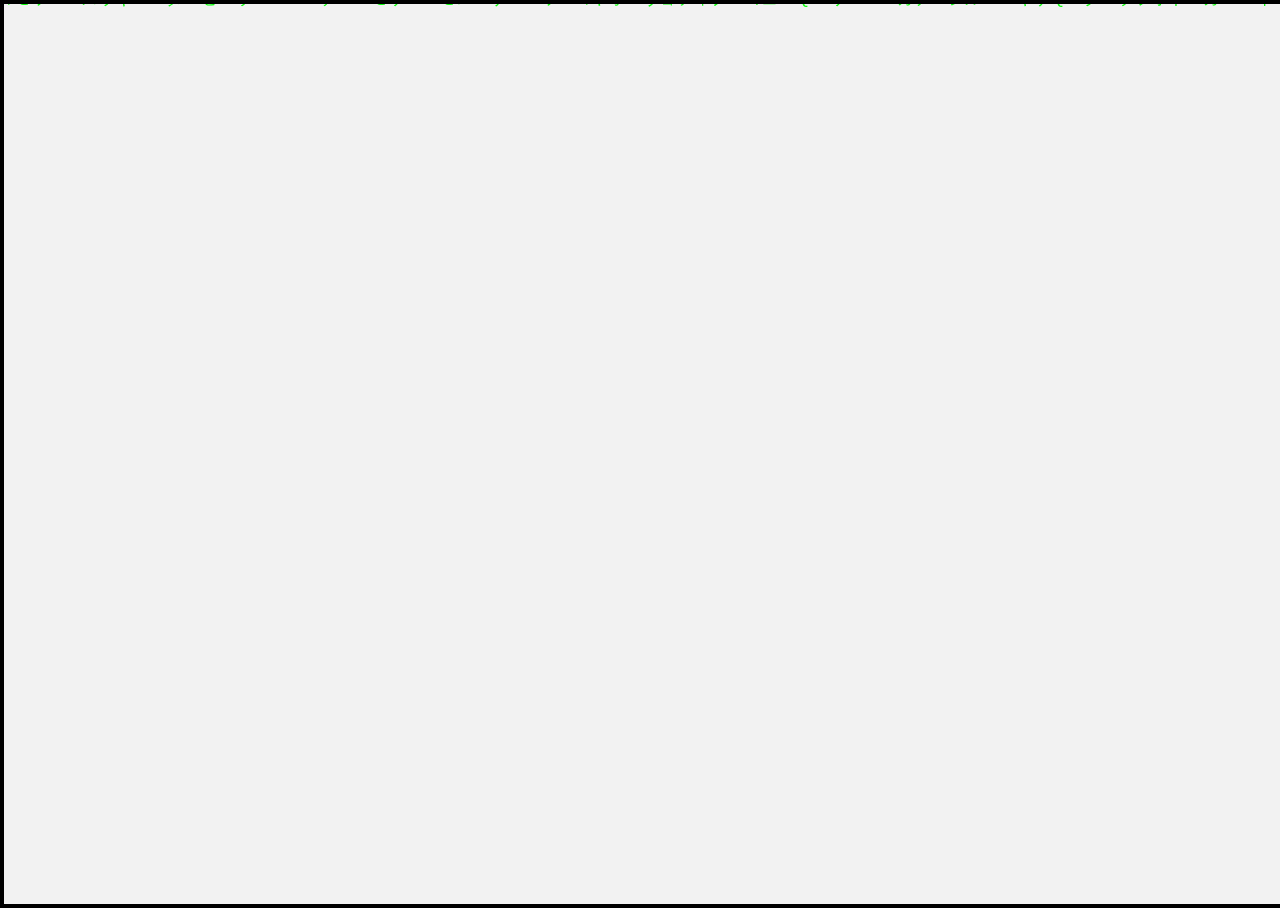
<file: index.html>
<!DOCTYPE html>
<html lang="en">
<head>
    <meta charset="UTF-8">
    <meta http-equiv="X-UA-Compatible" content="IE=edge">
    <meta name="viewport" content="width=device-width, initial-scale=1.0">
    <meta property="og:title" content="CODE.TJ" />
    <meta property="og:image" itemprop="image" content="https://sumitkcs.github.io/matrix-effect/assets/img/preview-green.png" />
    <meta property="og:image:alt" content="CODE.TJ" />
    <meta property="og:description" content="CODE.TJ" />
    <meta property="og:url" content="https://code.tj" />
    <meta property="og:type" content="website" />
    <meta property="og:image:type" content="image/png">
    <meta property="og:image:width" content="300">
    <meta property="og:image:height" content="300">
    <meta name="twitter:card" content="summary" />
    <meta name="description" content="CODE.TJ" />
    <meta name="theme-color" content="#000000" />
    <meta name="keywords" content="CODE.TJ" />
    <meta name="author" content="CODE.TJ" />
    <title>CODE.TJ</title>
    <link rel="icon" type="image/png" href="assets/img/bcode.png" />
    <link rel="stylesheet" href="assets/css/style.css">
    <link rel="manifest" href="manifest.webmanifest" />
</head>
<body>
<canvas id="canvas"></canvas>
<script defer src="assets/js/app.js" type="module"></script>
</body>
</html>
</file>
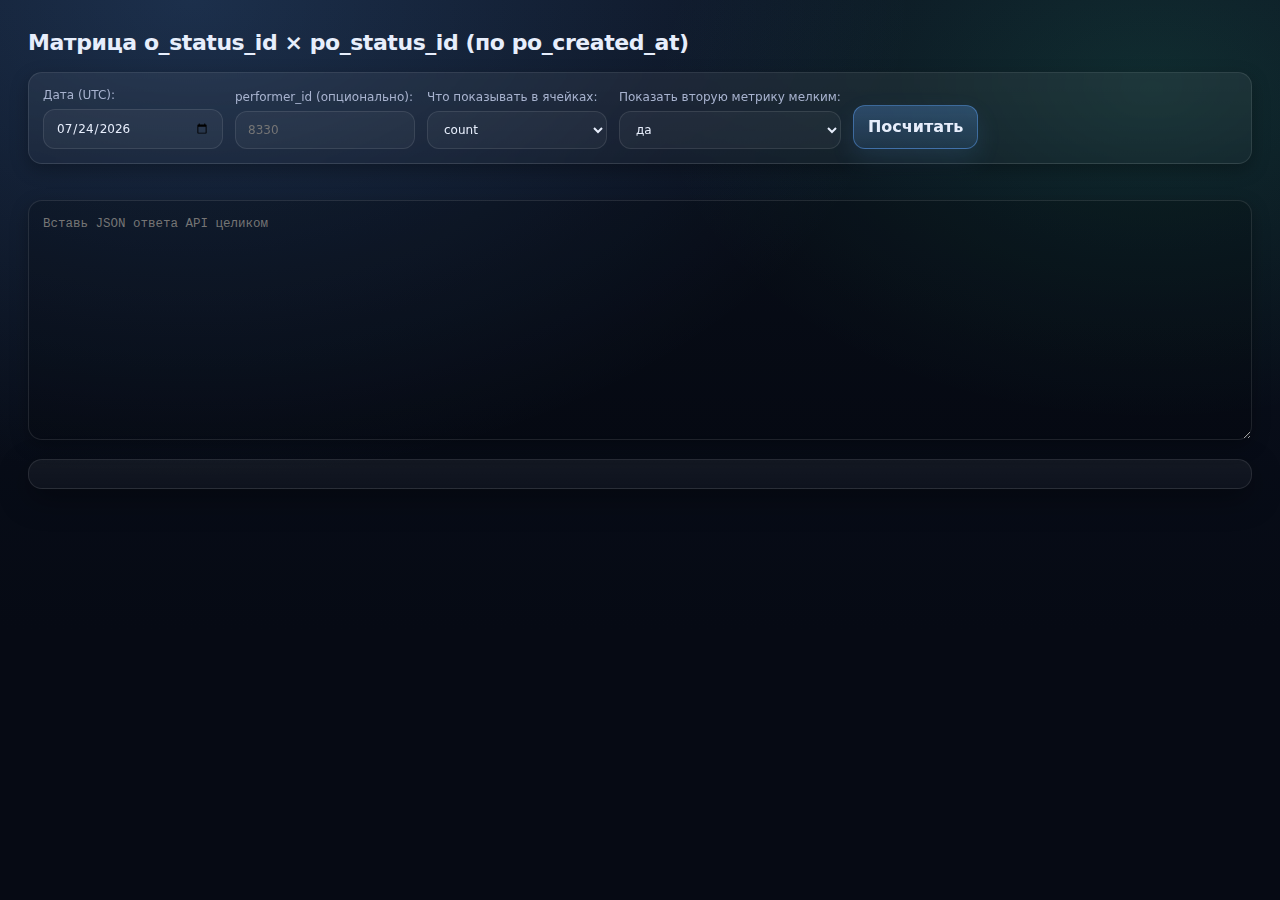
<file: demo/activity_calc_v1.html>
<!doctype html>
<html lang="ru">
<head>
  <meta charset="utf-8">
  <title>Activity matrix (po_created_at)</title>

  <script src="https://code.jquery.com/jquery-3.7.1.min.js"></script>

<style>
  :root{
    --bg:#0b1220;
    --card:#0f1a2e;
    --card2:#0d1627;
    --text:#e7eefc;
    --muted:#a8b3cf;
    --line:rgba(255,255,255,.10);
    --line2:rgba(255,255,255,.06);
    --accent:#60a5fa;
    --accent2:#34d399;
    --danger:#fb7185;

    --radius:14px;
    --radius-sm:10px;
    --shadow: 0 10px 30px rgba(0,0,0,.35);
    --shadow-sm: 0 6px 18px rgba(0,0,0,.28);
  }

  *{ box-sizing:border-box; }
  html,body{ height:100%; }
  body{
    margin:0;
    padding:28px;
    background:
      radial-gradient(1200px 800px at 15% 0%, rgba(96,165,250,.20), transparent 60%),
      radial-gradient(900px 600px at 90% 10%, rgba(52,211,153,.14), transparent 55%),
      linear-gradient(180deg, var(--bg), #060a14 70%);
    color:var(--text);
    font-family: ui-sans-serif, system-ui, -apple-system, Segoe UI, Roboto, Arial, "Apple Color Emoji","Segoe UI Emoji";
    line-height:1.35;
  }

  h2{
    margin:0 0 14px;
    font-weight:800;
    letter-spacing:-0.02em;
    font-size:22px;
  }

  .controls{
    display:flex;
    flex-wrap:wrap;
    gap:12px;
    align-items:flex-end;
    padding:14px;
    border-radius:var(--radius);
    background:linear-gradient(180deg, rgba(255,255,255,.06), rgba(255,255,255,.03));
    border:1px solid var(--line);
    box-shadow:var(--shadow-sm);
    backdrop-filter: blur(6px);
  }

  .controls label{
    display:flex;
    flex-direction:column;
    gap:6px;
    font-size:12px;
    color:var(--muted);
    min-width: 180px;
  }

  input, select, button, textarea{
    font: inherit;
    color:var(--text);
  }

  input[type="date"],
  input[type="number"],
  select{
    width: 100%;
    padding:10px 12px;
    border-radius:12px;
    background:rgba(255,255,255,.04);
    border:1px solid var(--line);
    outline:none;
    transition: border-color .15s ease, transform .05s ease, background .15s ease;
  }

  input[type="date"]:focus,
  input[type="number"]:focus,
  select:focus{
    border-color:rgba(96,165,250,.75);
    background:rgba(255,255,255,.06);
  }

  button{
    padding:10px 14px;
    border-radius:12px;
    border:1px solid rgba(96,165,250,.45);
    background:linear-gradient(180deg, rgba(96,165,250,.28), rgba(96,165,250,.14));
    cursor:pointer;
    font-weight:700;
    transition: transform .06s ease, filter .15s ease, background .15s ease;
    box-shadow: 0 10px 24px rgba(96,165,250,.12);
  }
  button:hover{ filter:brightness(1.08); }
  button:active{ transform: translateY(1px); }

  textarea{
    width:100%;
    min-height:240px;
    margin-top:14px;
    padding:14px;
    border-radius:var(--radius);
    background:rgba(0,0,0,.18);
    border:1px solid var(--line);
    box-shadow:var(--shadow-sm);
    outline:none;
    resize:vertical;
    font-family: ui-monospace, SFMono-Regular, Menlo, Monaco, Consolas, "Liberation Mono", "Courier New", monospace;
    font-size:12.5px;
    line-height:1.45;
  }
  textarea:focus{ border-color:rgba(96,165,250,.65); }

  .box{
    margin-top:14px;
    padding:14px;
    border-radius:var(--radius);
    background: linear-gradient(180deg, rgba(255,255,255,.05), rgba(255,255,255,.03));
    border:1px solid var(--line);
    box-shadow:var(--shadow);
    overflow:auto;
  }

  .stat{
    font-size:18px;
    font-weight:800;
    letter-spacing:-0.02em;
  }

  .muted{
    color:var(--muted);
    font-size:12px;
    margin-top:6px;
  }

  .err{
    color:var(--danger);
    font-weight:700;
    white-space:pre-wrap;
  }

  hr{
    border:none;
    border-top:1px solid var(--line2);
    margin:12px 0;
  }

  h3{
    margin:10px 0 8px;
    font-size:14px;
    font-weight:800;
    color:rgba(231,238,252,.95);
  }

  table{
    width:100%;
    border-collapse:separate;
    border-spacing:0;
    margin-top:10px;
    border-radius:14px;
    overflow:hidden;
    border:1px solid var(--line);
    background:rgba(0,0,0,.16);
  }

  thead th{
    position:sticky;
    top:0;
    z-index:5;
    background: linear-gradient(180deg, rgba(255,255,255,.07), rgba(255,255,255,.04));
    border-bottom:1px solid var(--line);
    padding:10px 10px;
    font-size:12px;
    color:rgba(231,238,252,.92);
    text-transform:none;
    backdrop-filter: blur(6px);
  }

  tbody td{
    padding:10px 10px;
    border-bottom:1px solid var(--line2);
    font-size:12.5px;
    color:rgba(231,238,252,.90);
    vertical-align:top;
  }

  tbody tr:hover td{
    background:rgba(96,165,250,.06);
  }

  .sticky-col{
    position:sticky;
    left:0;
    z-index:6;
    background: linear-gradient(180deg, rgba(255,255,255,.07), rgba(255,255,255,.04));
    border-right:1px solid var(--line2);
    min-width: 160px;
  }

  .cell{
    font-weight:800;
    color:rgba(231,238,252,.98);
  }

  .sub{
    display:block;
    font-weight:500;
    color:var(--muted);
    font-size:11px;
    margin-top:3px;
  }

  /* Скроллбар (аккуратно, только webkit) */
  ::-webkit-scrollbar{ height:10px; width:10px; }
  ::-webkit-scrollbar-thumb{
    background: rgba(255,255,255,.12);
    border-radius: 999px;
    border: 2px solid rgba(0,0,0,.2);
  }
  ::-webkit-scrollbar-track{ background: rgba(0,0,0,.12); }

  /* Мобилки */
  @media (max-width: 720px){
    body{ padding:16px; }
    .controls label{ min-width: 100%; }
    .sticky-col{ min-width: 120px; }
  }
</style>


</head>
<body>

<h2>Матрица o_status_id × po_status_id (по po_created_at)</h2>

<div class="controls">
  <label>
    Дата (UTC):
    <input type="date" id="date">
  </label>

  <label>
    performer_id (опционально):
    <input type="number" id="performerId" placeholder="8330">
  </label>

  <label>
    Что показывать в ячейках:
    <select id="metric">
      <option value="count" selected>count</option>
      <option value="sumActivity">Σ activity_change</option>
    </select>
  </label>

  <label>
    Показать вторую метрику мелким:
    <select id="showSecondary">
      <option value="yes" selected>да</option>
      <option value="no">нет</option>
    </select>
  </label>

  <button id="calc">Посчитать</button>
</div>

<br>

<textarea id="json" placeholder="Вставь JSON ответа API целиком"></textarea>

<div id="result" class="box"></div>

<script>
$(function () {

  function getDayFromISO(iso) {
    // po_created_at с Z -> UTC, берём YYYY-MM-DD без Date()
    if (!iso || typeof iso !== 'string') return null;
    return iso.substring(0, 10);
  }

  function num(v) {
    v = Number(v);
    return Number.isFinite(v) ? v : 0;
  }

  function esc(s) {
    return String(s).replace(/[&<>"']/g, function (ch) {
      return ({ "&":"&amp;", "<":"&lt;", ">":"&gt;", '"':"&quot;", "'":"&#39;" })[ch];
    });
  }

  function sortNumeric(a, b) {
    // a/b могут быть числами или строками-числами
    return Number(a) - Number(b);
  }

  $('#calc').on('click', function () {
    $('#result').empty();

    const raw = $('#json').val().trim();
    const day = $('#date').val();
    const performerId = $('#performerId').val();
    const metric = $('#metric').val(); // count | sumActivity
    const showSecondary = $('#showSecondary').val() === 'yes';

    if (!raw) return $('#result').html('<div class="err">JSON пуст</div>');
    if (!day) return $('#result').html('<div class="err">Дата не выбрана</div>');

    let data;
    try { data = JSON.parse(raw); }
    catch (e) { return $('#result').html('<div class="err">Некорректный JSON</div>'); }

    const items = data?.result?.items;
    if (!Array.isArray(items)) return $('#result').html('<div class="err">result.items не найден</div>');

    const filtered = items.filter(function (it) {
      if (performerId && String(it.performer_id) !== String(performerId)) return false;
      return getDayFromISO(it.po_created_at) === day;
    });

    // Базовые суммы
    let totalActivity = 0, base = 0, bonus = 0, penalty = 0;
    $.each(filtered, function (_, it) {
      totalActivity += num(it.activity_change);
      base += num(it.base_points);
      bonus += num(it.bonus_points);
      penalty += num(it.penalty_points);
    });

    // Pivot:
    // rows = o_status_id, cols = po_status_id
    // cell = {count, sumActivity}
    const rowSet = new Set();
    const colSet = new Set();
    const pivot = {}; // pivot[oId][poId] = {count, sumActivity}

    // (опционально) для подписи названий
    const oName = {};   // o_status_id -> o_status
    const poName = {};  // po_status_id -> po_status

    $.each(filtered, function (_, it) {
      const oId = it.o_status_id;
      const poId = it.po_status_id;
      rowSet.add(String(oId));
      colSet.add(String(poId));

      if (it.o_status && oName[String(oId)] == null) oName[String(oId)] = it.o_status;
      if (it.po_status && poName[String(poId)] == null) poName[String(poId)] = it.po_status;

      pivot[String(oId)] = pivot[String(oId)] || {};
      pivot[String(oId)][String(poId)] = pivot[String(oId)][String(poId)] || { count: 0, sumActivity: 0 };

      pivot[String(oId)][String(poId)].count += 1;
      pivot[String(oId)][String(poId)].sumActivity += num(it.activity_change);
    });

    const rows = Array.from(rowSet).sort(sortNumeric);
    const cols = Array.from(colSet).sort(sortNumeric);

    // Итоги по строкам/столбцам
    const rowTotals = {}; // oId -> {count, sumActivity}
    const colTotals = {}; // poId -> {count, sumActivity}
    let grand = {count: 0, sumActivity: 0};

    rows.forEach(function (oId) {
      rowTotals[oId] = {count: 0, sumActivity: 0};
      cols.forEach(function (poId) {
        const cell = (pivot[oId] && pivot[oId][poId]) ? pivot[oId][poId] : {count:0, sumActivity:0};
        rowTotals[oId].count += cell.count;
        rowTotals[oId].sumActivity += cell.sumActivity;

        colTotals[poId] = colTotals[poId] || {count: 0, sumActivity: 0};
        colTotals[poId].count += cell.count;
        colTotals[poId].sumActivity += cell.sumActivity;

        grand.count += cell.count;
        grand.sumActivity += cell.sumActivity;
      });
    });
	
	

    // Рендер
    let html = `
      <div class="stat">Записей: ${filtered.length}</div>
      <div class="stat">Σ activity_change: ${totalActivity}</div>
      <div class="muted">Фильтр: дата(UTC) <b>${esc(day)}</b> по <b>po_created_at</b>${performerId ? `, performer_id <b>${esc(performerId)}</b>` : ''}</div>
      <hr>
      <div class="muted">Σ base_points: <b>${base}</b> · Σ bonus_points: <b>${bonus}</b> · Σ penalty_points: <b>${penalty}</b></div>
      <hr>
      <h3>Матрица (строки: o_status_id, столбцы: po_status_id)</h3>
    `;

    if (!rows.length || !cols.length) {
      html += `<div class="muted">Нет данных за выбранный день.</div>`;
      $('#result').html(html);
      return;
    }

    // Заголовок таблицы
    html += `<div class="muted">В ячейке: <b>${metric === 'count' ? 'count' : 'Σ activity_change'}</b>${showSecondary ? ' (вторая метрика показана мелким)' : ''}</div>`;
    html += `<table><thead><tr>`;
    html += `<th class="sticky-col">o_status_id</th>`;
    cols.forEach(function (poId) {
      const name = poName[poId] ? ` <span class="sub">${esc(poName[poId])}</span>` : '';
      html += `<th>${esc(poId)}${name}</th>`;
    });
    html += `<th>Итого</th>`;
    html += `</tr></thead><tbody>`;

    // Тело таблицы
    rows.forEach(function (oId) {
      const rowLabel = oName[oId] ? ` <span class="sub">${esc(oName[oId])}</span>` : '';
      html += `<tr>`;
      html += `<td class="sticky-col"><b>${esc(oId)}</b>${rowLabel}</td>`;

      cols.forEach(function (poId) {
        const cell = (pivot[oId] && pivot[oId][poId]) ? pivot[oId][poId] : {count:0, sumActivity:0};
        const primary = metric === 'count' ? cell.count : cell.sumActivity;
        const secondary = metric === 'count' ? cell.sumActivity : cell.count;

        html += `<td>`;
        html += `<span class="cell">${esc(primary)}</span>`;
        if (showSecondary) {
          html += `<span class="sub">${metric === 'count' ? 'Σact' : 'count'}: ${esc(secondary)}</span>`;
        }
        html += `</td>`;
      });

      // Row total
      const rt = rowTotals[oId];
      const primaryRT = metric === 'count' ? rt.count : rt.sumActivity;
      const secondaryRT = metric === 'count' ? rt.sumActivity : rt.count;

      html += `<td><span class="cell">${esc(primaryRT)}</span>`;
      if (showSecondary) html += `<span class="sub">${metric === 'count' ? 'Σact' : 'count'}: ${esc(secondaryRT)}</span>`;
      html += `</td>`;

      html += `</tr>`;
    });

    // Footer totals row
    html += `<tr>`;
    html += `<td class="sticky-col"><b>Итого</b></td>`;
    cols.forEach(function (poId) {
      const ct = colTotals[poId] || {count:0, sumActivity:0};
      const primaryCT = metric === 'count' ? ct.count : ct.sumActivity;
      const secondaryCT = metric === 'count' ? ct.sumActivity : ct.count;

      html += `<td><span class="cell">${esc(primaryCT)}</span>`;
      if (showSecondary) html += `<span class="sub">${metric === 'count' ? 'Σact' : 'count'}: ${esc(secondaryCT)}</span>`;
      html += `</td>`;
    });

    const primaryG = metric === 'count' ? grand.count : grand.sumActivity;
    const secondaryG = metric === 'count' ? grand.sumActivity : grand.count;

    html += `<td><span class="cell">${esc(primaryG)}</span>`;
    if (showSecondary) html += `<span class="sub">${metric === 'count' ? 'Σact' : 'count'}: ${esc(secondaryG)}</span>`;
    html += `</td>`;

    html += `</tr>`;

    html += `</tbody></table>`;

    $('#result').html(html);
  });

  // Устанавливаем сегодняшнюю дату (UTC) по умолчанию
  (function setTodayUtc() {
    const now = new Date();
    const yyyy = now.getUTCFullYear();
    const mm = String(now.getUTCMonth() + 1).padStart(2, '0');
    const dd = String(now.getUTCDate()).padStart(2, '0');
    $('#date').val(`${yyyy}-${mm}-${dd}`);
  })();


});
</script>

</body>
</html>
</file>
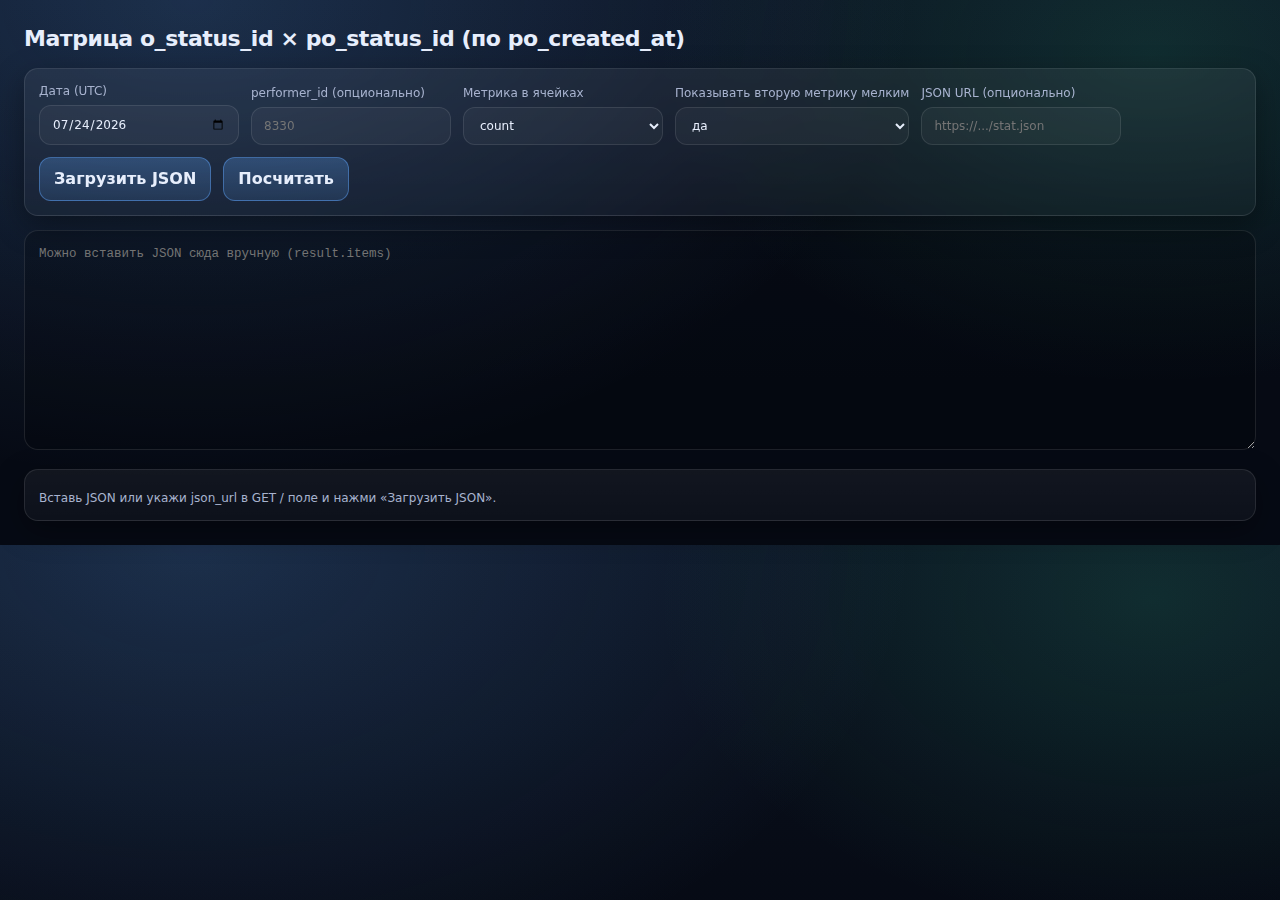
<file: demo/activity_calc_v2.html>
<!doctype html>
<html lang="ru">
<head>
  <meta charset="utf-8">
  <meta name="viewport" content="width=device-width, initial-scale=1">
  <title>Activity matrix (po_created_at)</title>

  <script src="https://code.jquery.com/jquery-3.7.1.min.js"></script>

  <style>
    :root{
      --bg:#0b1220; --card:#0f1a2e; --text:#e7eefc; --muted:#a8b3cf;
      --line:rgba(255,255,255,.10); --line2:rgba(255,255,255,.06);
      --danger:#fb7185; --radius:14px; --shadow: 0 10px 30px rgba(0,0,0,.35);
    }
    *{ box-sizing:border-box; }
    body{
      margin:0; padding:24px;
      background:
        radial-gradient(1200px 800px at 15% 0%, rgba(96,165,250,.20), transparent 60%),
        radial-gradient(900px 600px at 90% 10%, rgba(52,211,153,.14), transparent 55%),
        linear-gradient(180deg, var(--bg), #060a14 70%);
      color:var(--text);
      font-family: ui-sans-serif, system-ui, -apple-system, Segoe UI, Roboto, Arial;
      line-height:1.35;
    }
    h2{ margin:0 0 14px; font-weight:800; letter-spacing:-0.02em; font-size:22px; }
    .controls{
      display:flex; flex-wrap:wrap; gap:12px; align-items:flex-end;
      padding:14px; border-radius:var(--radius);
      background:linear-gradient(180deg, rgba(255,255,255,.06), rgba(255,255,255,.03));
      border:1px solid var(--line); box-shadow:var(--shadow);
      backdrop-filter: blur(6px);
    }
    .controls label{ display:flex; flex-direction:column; gap:6px; font-size:12px; color:var(--muted); min-width:200px; }
    input, select, button, textarea{ font: inherit; color:var(--text); }
    input[type="date"], input[type="number"], input[type="url"], select{
      width:100%; padding:10px 12px; border-radius:12px;
      background:rgba(255,255,255,.04); border:1px solid var(--line);
      outline:none;
    }
    input:focus, select:focus{ border-color:rgba(96,165,250,.75); background:rgba(255,255,255,.06); }
    button{
      padding:10px 14px; border-radius:12px;
      border:1px solid rgba(96,165,250,.45);
      background:linear-gradient(180deg, rgba(96,165,250,.28), rgba(96,165,250,.14));
      cursor:pointer; font-weight:800;
    }
    button:active{ transform: translateY(1px); }
    textarea{
      width:100%; min-height:220px; margin-top:14px; padding:14px;
      border-radius:var(--radius); background:rgba(0,0,0,.18);
      border:1px solid var(--line); outline:none; resize:vertical;
      font-family: ui-monospace, SFMono-Regular, Menlo, Monaco, Consolas, "Courier New", monospace;
      font-size:12.5px; line-height:1.45;
    }
    .box{
      margin-top:14px; padding:14px; border-radius:var(--radius);
      background: linear-gradient(180deg, rgba(255,255,255,.05), rgba(255,255,255,.03));
      border:1px solid var(--line); box-shadow:var(--shadow); overflow:auto;
    }
    .stat{ font-size:18px; font-weight:900; letter-spacing:-0.02em; }
    .muted{ color:var(--muted); font-size:12px; margin-top:6px; }
    .err{ color:var(--danger); font-weight:800; white-space:pre-wrap; }
    hr{ border:none; border-top:1px solid var(--line2); margin:12px 0; }
    h3{ margin:10px 0 8px; font-size:14px; font-weight:900; }
    table{
      width:100%; border-collapse:separate; border-spacing:0;
      margin-top:10px; border-radius:14px; overflow:hidden;
      border:1px solid var(--line); background:rgba(0,0,0,.16);
    }
    thead th{
      position:sticky; top:0; z-index:5;
      background: linear-gradient(180deg, rgba(255,255,255,.07), rgba(255,255,255,.04));
      border-bottom:1px solid var(--line);
      padding:10px; font-size:12px;
      backdrop-filter: blur(6px);
    }
    tbody td{
      padding:10px; border-bottom:1px solid var(--line2);
      font-size:12.5px; vertical-align:top;
    }
    tbody tr:hover td{ background:rgba(96,165,250,.06); }
    .sticky-col{
      position:sticky; left:0; z-index:6;
      background: linear-gradient(180deg, rgba(255,255,255,.07), rgba(255,255,255,.04));
      border-right:1px solid var(--line2);
      min-width:160px;
    }
    .cell{ font-weight:900; }
    .sub{ display:block; font-weight:500; color:var(--muted); font-size:11px; margin-top:3px; }
    @media (max-width: 720px){
      body{ padding:16px; }
      .controls label{ min-width:100%; }
      .sticky-col{ min-width:120px; }
    }
  </style>
</head>

<body>
  <h2>Матрица o_status_id × po_status_id (по po_created_at)</h2>

  <div class="controls">
    <label>
      Дата (UTC)
      <input type="date" id="date">
    </label>

    <label>
      performer_id (опционально)
      <input type="number" id="performerId" placeholder="8330">
    </label>

    <label>
      Метрика в ячейках
      <select id="metric">
        <option value="count" selected>count</option>
        <option value="sumActivity">Σ activity_change</option>
      </select>
    </label>

    <label>
      Показывать вторую метрику мелким
      <select id="showSecondary">
        <option value="yes" selected>да</option>
        <option value="no">нет</option>
      </select>
    </label>

    <label>
      JSON URL (опционально)
      <input type="url" id="jsonUrl" placeholder="https://.../stat.json">
    </label>

    <button id="loadJson">Загрузить JSON</button>
    <button id="calc">Посчитать</button>
  </div>

  <textarea id="json" placeholder="Можно вставить JSON сюда вручную (result.items)"></textarea>

  <div id="result" class="box"></div>

<script>
$(function(){

  // ---------- helpers ----------
  function esc(s){
    return String(s).replace(/[&<>"']/g, ch => ({ "&":"&amp;","<":"&lt;",">":"&gt;",'"':"&quot;","'":"&#39;" }[ch]));
  }
  function num(v){ v = Number(v); return Number.isFinite(v) ? v : 0; }
  function getDayFromISO(iso){ return (iso && typeof iso === 'string') ? iso.substring(0,10) : null; }
  function sortNumeric(a,b){ return Number(a) - Number(b); }

  function qs(){
    const p = new URLSearchParams(window.location.search);
    const obj = {};
    p.forEach((v,k)=> obj[k]=v);
    return obj;
  }
  function todayUtc(){
    const d = new Date();
    const yyyy = d.getUTCFullYear();
    const mm = String(d.getUTCMonth()+1).padStart(2,'0');
    const dd = String(d.getUTCDate()).padStart(2,'0');
    return `${yyyy}-${mm}-${dd}`;
  }

  function setResult(html){ $('#result').html(html); }
  function setError(msg){ setResult(`<div class="err">${esc(msg)}</div>`); }

  function extractItems(data){
    const items = data?.result?.items;
    if (!Array.isArray(items)) throw new Error("result.items не найден (ожидается массив)");
    return items;
  }

  // ---------- core render ----------
  function renderMatrix(items){
    const day = $('#date').val();
    const performerId = $('#performerId').val();
    const metric = $('#metric').val(); // count|sumActivity
    const showSecondary = $('#showSecondary').val() === 'yes';

    if (!day) throw new Error("Дата не выбрана");

    const filtered = items.filter(it => {
      if (performerId && String(it.performer_id) !== String(performerId)) return false;
      return getDayFromISO(it.po_created_at) === day;
    });

    let totalActivity = 0, base = 0, bonus = 0, penalty = 0;
    $.each(filtered, (_, it)=>{
      totalActivity += num(it.activity_change);
      base += num(it.base_points);
      bonus += num(it.bonus_points);
      penalty += num(it.penalty_points);
    });

    const rowSet = new Set(), colSet = new Set();
    const pivot = {}; // pivot[oId][poId] = {count,sumActivity}
    const oName = {}, poName = {};

    $.each(filtered, (_, it)=>{
      const oId = String(it.o_status_id);
      const poId = String(it.po_status_id);
      rowSet.add(oId); colSet.add(poId);

      if (it.o_status && oName[oId] == null) oName[oId] = it.o_status;
      if (it.po_status && poName[poId] == null) poName[poId] = it.po_status;

      pivot[oId] = pivot[oId] || {};
      pivot[oId][poId] = pivot[oId][poId] || {count:0, sumActivity:0};
      pivot[oId][poId].count += 1;
      pivot[oId][poId].sumActivity += num(it.activity_change);
    });

    const rows = Array.from(rowSet).sort(sortNumeric);
    const cols = Array.from(colSet).sort(sortNumeric);

    if (!rows.length || !cols.length){
      return `
        <div class="stat">Записей: 0</div>
        <div class="muted">Нет данных за выбранную дату (UTC): <b>${esc(day)}</b></div>
      `;
    }

    const rowTotals = {}, colTotals = {};
    let grand = {count:0, sumActivity:0};

    rows.forEach(oId=>{
      rowTotals[oId] = {count:0, sumActivity:0};
      cols.forEach(poId=>{
        const cell = (pivot[oId] && pivot[oId][poId]) ? pivot[oId][poId] : {count:0, sumActivity:0};
        rowTotals[oId].count += cell.count;
        rowTotals[oId].sumActivity += cell.sumActivity;

        colTotals[poId] = colTotals[poId] || {count:0, sumActivity:0};
        colTotals[poId].count += cell.count;
        colTotals[poId].sumActivity += cell.sumActivity;

        grand.count += cell.count;
        grand.sumActivity += cell.sumActivity;
      });
    });

    let html = `
      <div class="stat">Записей: ${filtered.length}</div>
      <div class="stat">Σ activity_change: ${totalActivity}</div>
      <div class="muted">Дата(UTC): <b>${esc(day)}</b> · поле: <b>po_created_at</b>${performerId ? ` · performer_id: <b>${esc(performerId)}</b>` : ''}</div>
      <hr>
      <div class="muted">Σ base_points: <b>${base}</b> · Σ bonus_points: <b>${bonus}</b> · Σ penalty_points: <b>${penalty}</b></div>
      <hr>
      <h3>Матрица (строки: o_status_id, столбцы: po_status_id)</h3>
      <div class="muted">Ячейка: <b>${metric === 'count' ? 'count' : 'Σ activity_change'}</b>${showSecondary ? ' (вторая метрика мелким)' : ''}</div>
      <table>
        <thead>
          <tr>
            <th class="sticky-col">o_status_id</th>
            ${cols.map(poId=>{
              const name = poName[poId] ? `<span class="sub">${esc(poName[poId])}</span>` : '';
              return `<th>${esc(poId)}${name}</th>`;
            }).join('')}
            <th>Итого</th>
          </tr>
        </thead>
        <tbody>
    `;

    rows.forEach(oId=>{
      const rowLabel = oName[oId] ? `<span class="sub">${esc(oName[oId])}</span>` : '';
      html += `<tr><td class="sticky-col"><span class="cell">${esc(oId)}</span>${rowLabel}</td>`;

      cols.forEach(poId=>{
        const cell = (pivot[oId] && pivot[oId][poId]) ? pivot[oId][poId] : {count:0, sumActivity:0};
        const primary = metric === 'count' ? cell.count : cell.sumActivity;
        const secondary = metric === 'count' ? cell.sumActivity : cell.count;

        html += `<td><span class="cell">${esc(primary)}</span>`;
        if (showSecondary) html += `<span class="sub">${metric === 'count' ? 'Σact' : 'count'}: ${esc(secondary)}</span>`;
        html += `</td>`;
      });

      const rt = rowTotals[oId];
      const primaryRT = metric === 'count' ? rt.count : rt.sumActivity;
      const secondaryRT = metric === 'count' ? rt.sumActivity : rt.count;

      html += `<td><span class="cell">${esc(primaryRT)}</span>`;
      if (showSecondary) html += `<span class="sub">${metric === 'count' ? 'Σact' : 'count'}: ${esc(secondaryRT)}</span>`;
      html += `</td></tr>`;
    });

    // totals row
    html += `<tr><td class="sticky-col"><span class="cell">Итого</span></td>`;
    cols.forEach(poId=>{
      const ct = colTotals[poId] || {count:0, sumActivity:0};
      const primaryCT = metric === 'count' ? ct.count : ct.sumActivity;
      const secondaryCT = metric === 'count' ? ct.sumActivity : ct.count;

      html += `<td><span class="cell">${esc(primaryCT)}</span>`;
      if (showSecondary) html += `<span class="sub">${metric === 'count' ? 'Σact' : 'count'}: ${esc(secondaryCT)}</span>`;
      html += `</td>`;
    });

    const primaryG = metric === 'count' ? grand.count : grand.sumActivity;
    const secondaryG = metric === 'count' ? grand.sumActivity : grand.count;

    html += `<td><span class="cell">${esc(primaryG)}</span>`;
    if (showSecondary) html += `<span class="sub">${metric === 'count' ? 'Σact' : 'count'}: ${esc(secondaryG)}</span>`;
    html += `</td></tr>`;

    html += `</tbody></table>`;
    return html;
  }

  // ---------- JSON loading ----------
  async function loadJsonFromUrl(url){
    if (!url) throw new Error("json_url пуст");
    setResult(`<div class="muted">Загружаю JSON…</div>`);

    // Важно: CORS может заблокировать запрос в браузере.
    // Если твой API не отдаёт Access-Control-Allow-Origin, запрос упадёт.
    return $.ajax({
      url,
      method: 'GET',
      dataType: 'json',
      timeout: 15000
    });
  }

  // ---------- init from GET ----------
  (function init(){
    const p = qs();

    // date: из GET или today UTC
    $('#date').val(p.date || todayUtc());

    // optional params
    if (p.performer_id) $('#performerId').val(p.performer_id);
    if (p.metric && (p.metric === 'count' || p.metric === 'sumActivity')) $('#metric').val(p.metric);
    if (p.show_secondary && (p.show_secondary === 'yes' || p.show_secondary === 'no')) $('#showSecondary').val(p.show_secondary);

    // json_url: если есть — подставим и попробуем загрузить
    if (p.json_url){
      const decoded = decodeURIComponent(p.json_url);
      $('#jsonUrl').val(decoded);

      loadJsonFromUrl(decoded)
        .done(function(data){
          $('#json').val(JSON.stringify(data, null, 2));
          try{
            const items = extractItems(data);
            setResult(renderMatrix(items));
          }catch(e){
            setError(e.message || String(e));
          }
        })
        .fail(function(xhr, status, err){
          setError(
            "Не удалось загрузить JSON по URL.\n" +
            "Причины: CORS на сервере, 401/403, неверный URL, таймаут.\n" +
            `status=${status}, err=${err || ''}`
          );
        });
    } else {
      setResult(`<div class="muted">Вставь JSON или укажи json_url в GET / поле и нажми «Загрузить JSON».</div>`);
    }
  })();

  // ---------- UI actions ----------
  $('#loadJson').on('click', function(){
    const url = $('#jsonUrl').val().trim();
    loadJsonFromUrl(url)
      .done(function(data){
        $('#json').val(JSON.stringify(data, null, 2));
        try{
          const items = extractItems(data);
          setResult(renderMatrix(items));
        }catch(e){
          setError(e.message || String(e));
        }
      })
      .fail(function(xhr, status, err){
        setError(
          "Не удалось загрузить JSON по URL.\n" +
          "Если это твой API — включи CORS (Access-Control-Allow-Origin) или проксируй через backend.\n" +
          `status=${status}, err=${err || ''}`
        );
      });
  });

  $('#calc').on('click', function(){
    try{
      const raw = $('#json').val().trim();
      if (!raw) throw new Error("JSON пуст");
      const data = JSON.parse(raw);
      const items = extractItems(data);
      setResult(renderMatrix(items));
    }catch(e){
      setError(e.message || String(e));
    }
  });

});
</script>
</body>
</html>
</file>
<file: assets/css/style.css>
*,
*::after,
*::before {
    box-sizing: border-box;
    margin: 0;
    padding: o;
    overflow: hidden;
}

#canvas {
    border: 4px solid black;

}
</file>
